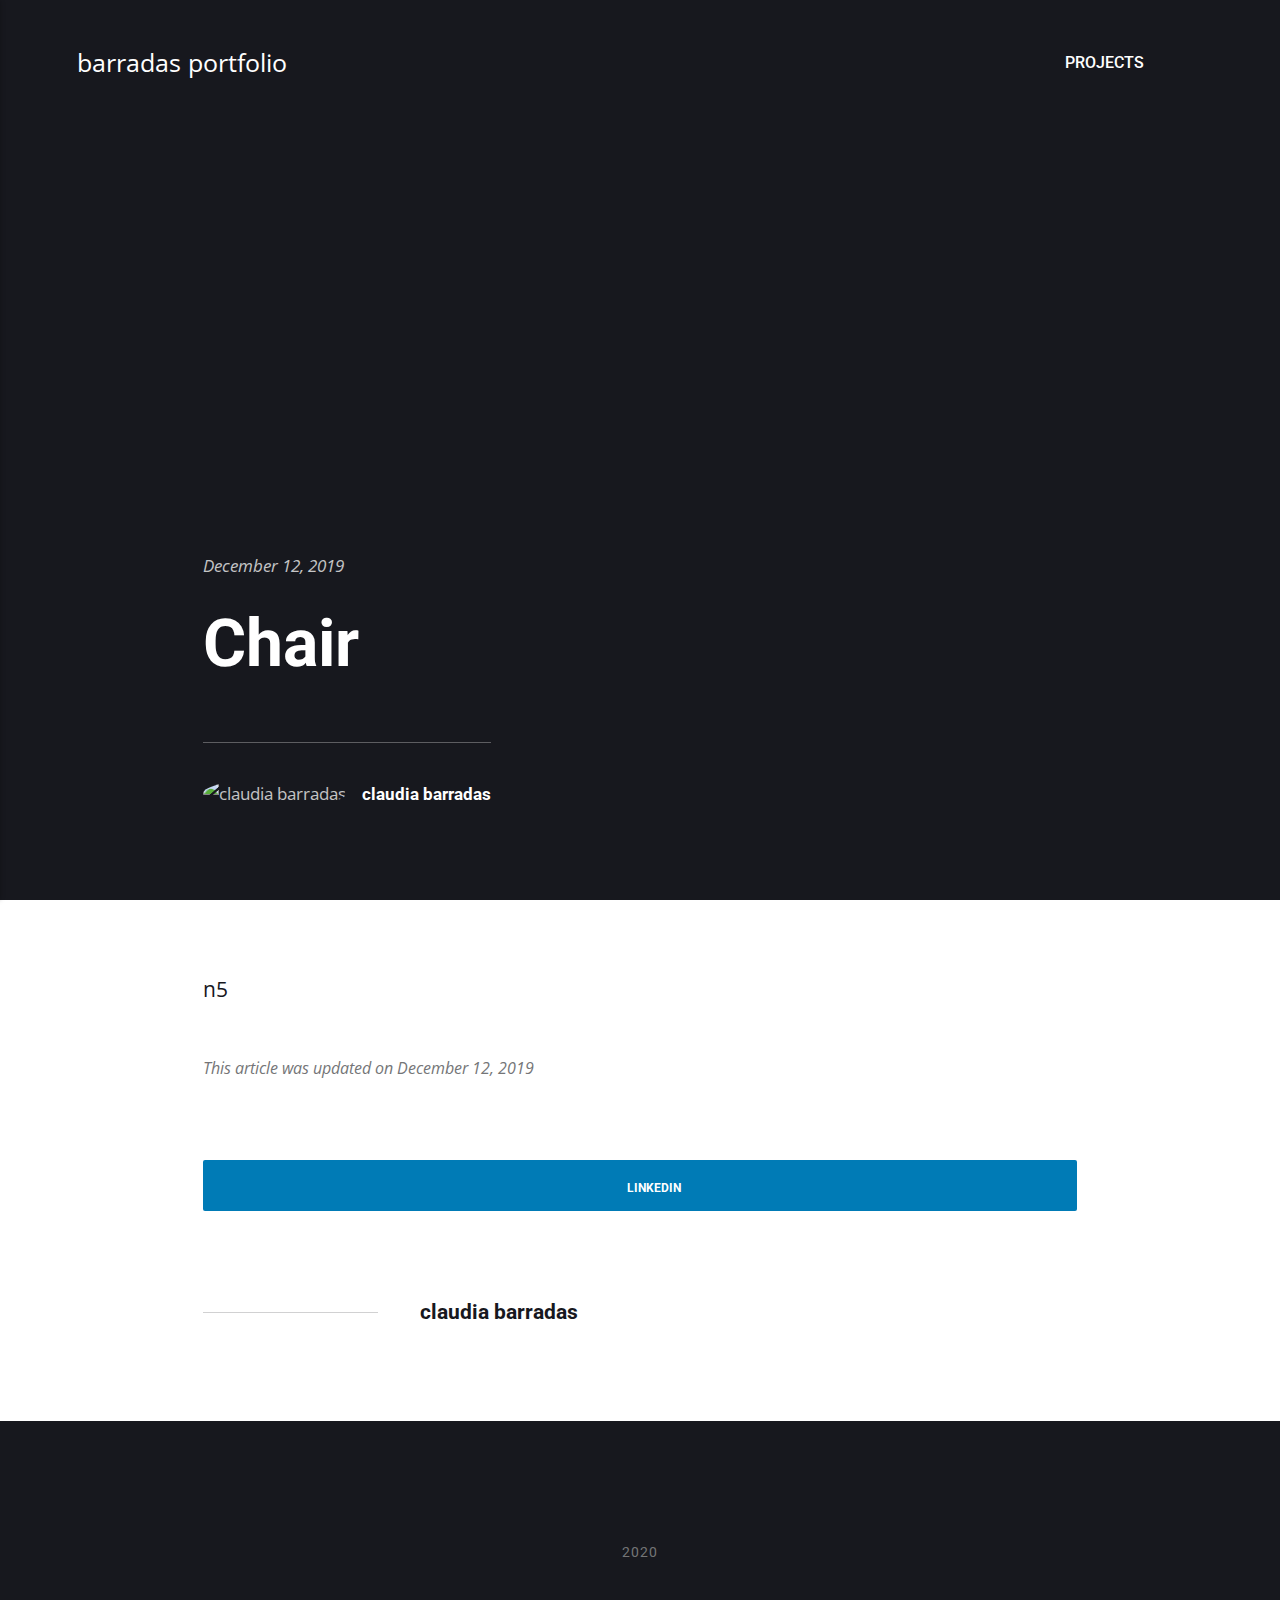
<file: index.html>
<!DOCTYPE html><html lang="en"><head><meta charset="utf-8"><meta http-equiv="X-UA-Compatible" content="IE=edge"><meta name="viewport" content="width=device-width,initial-scale=1"><title>barradas portfolio</title><meta name="robots" content="index, follow"><meta name="generator" content="Publii Open-Source CMS for Static Site"><link rel="canonical" href="https://claudiabarradas.github.io/portfolio/"><link rel="alternate" type="application/atom+xml" href="https://claudiabarradas.github.io/portfolio/feed.xml"><link rel="alternate" type="application/json" href="https://claudiabarradas.github.io/portfolio/feed.json"><meta property="og:title" content="barradas portfolio"><meta property="og:site_name" content="barradas portfolio"><meta property="og:description" content=""><meta property="og:url" content="https://claudiabarradas.github.io/portfolio/"><meta property="og:type" content="website"><link rel="preconnect" href="https://fonts.gstatic.com/" crossorigin><link href="https://fonts.googleapis.com/css?family=Open+Sans:400,700|Roboto:400,700&amp;subset=latin-ext&amp;display=swap" rel="stylesheet"><style>h1,h2,h3,h4,h5,h6,.btn,[type=button],[type=submit],button,.navbar .navbar__menu li,.navbar_mobile_sidebar .navbar__menu li,.feed__author,.post__tag,.post__share>a span,.post__nav-link>span,.footer{font-family:'Roboto',sans-serif}body,blockquote,.search__input,.author__name,.author__info>p,.post__nav-link{font-family:'Open Sans',sans-serif}</style><link rel="stylesheet" href="https://claudiabarradas.github.io/portfolio/assets/css/style.css?v=36f597f231a37b5c3efd3d6d6e03798f"><script type="application/ld+json">{"@context":"http://schema.org","@type":"Organization","name":"barradas portfolio","url":"https://claudiabarradas.github.io/portfolio/"}</script><script src="https://claudiabarradas.github.io/portfolio/assets/js/ls.parent-fit.min.js?v=f8467455ea5c88e3e51a4f212d2632bd"></script><script async src="https://claudiabarradas.github.io/portfolio/assets/js/lazysizes.min.js?v=6a69d476c93de2b78a72acb259abccea"></script></head><body><div class="site-container"><header class="top" id="js-header"><a class="logo" href="https://claudiabarradas.github.io/portfolio/">barradas portfolio</a><nav class="navbar js-navbar"><button class="navbar__toggle js-toggle" aria-label="Menu" aria-haspopup="true" aria-expanded="false"><span class="navbar__toggle-box"><span class="navbar__toggle-inner">Menu</span></span></button><ul class="navbar__menu"><li class="has-submenu"><a href="https://claudiabarradas.github.io/portfolio/chair.html" title="chairn5" target="_self" aria-haspopup="true">Projects</a><ul class="navbar__submenu level-2" aria-hidden="true"><li><a href="https://claudiabarradas.github.io/portfolio/chair.html" title="chairn5" target="_self">Chair</a></li></ul></li></ul></nav><div class="search"><div class="search__overlay js-search-overlay"><div class="search__overlay-inner"><form action="https://claudiabarradas.github.io/portfolio/search.html" class="search__form"><input class="search__input js-search-input" type="search" name="q" placeholder="search..." autofocus="autofocus"></form><button class="search__close js-search-close" aria-label="Close">Close</button></div></div><button class="search__btn js-search-btn" aria-label="Search"><svg role="presentation" focusable="false"><use xlink:href="https://claudiabarradas.github.io/portfolio/assets/svg/svg-map.svg#search"/></svg></button></div></header><main><article class="post"><div class="hero"><header class="hero__content"><div class="wrapper"><div class="post__meta"><time datetime="2019-12-12T12:23">December 12, 2019</time></div><h1>Chair</h1><div class="post__meta post__meta--author"><img class="lazyload post__author-thumb" data-src="" alt="claudia barradas"> <a href="https://claudiabarradas.github.io/portfolio/authors/claudia-barradas/" class="feed__author invert">claudia barradas</a></div></div></header></div><div class="wrapper post__entry">n5</div><footer class="wrapper post__footer"><p class="post__last-updated">This article was updated on December 12, 2019</p><div class="post__share"><a href="http://www.linkedin.com/shareArticle?url=https%3A%2F%2Fclaudiabarradas.github.io%2Fportfolio%2Fchair.html&amp;title=Chair" class="js-share linkedin" rel="nofollow noopener noreferrer"><svg class="icon" aria-hidden="true" focusable="false"><use xlink:href="https://claudiabarradas.github.io/portfolio/assets/svg/svg-map.svg#linkedin"/></svg> <span>LinkedIn</span></a></div><div class="post__bio bio"><div class="bio__info"><h3 class="bio__name"><a href="https://claudiabarradas.github.io/portfolio/authors/claudia-barradas/" class="invert" rel="author">claudia barradas</a></h3></div></div></footer></article></main><footer class="footer"><div class="footer__copyright">2020</div><button class="footer__bttop js-footer__bttop" aria-label="Back to top"><svg><title>Back to top</title><use xlink:href="https://claudiabarradas.github.io/portfolio/assets/svg/svg-map.svg#toparrow"/></svg></button></footer></div><script>window.publiiThemeMenuConfig = {    
        mobileMenuMode: 'sidebar',
        animationSpeed: 300,
        submenuWidth: 'auto',
        doubleClickTime: 500,
        mobileMenuExpandableSubmenus: true, 
        relatedContainerForOverlayMenuSelector: '.top',
   };</script><script defer="defer" src="https://claudiabarradas.github.io/portfolio/assets/js/scripts.min.js?v=205f40927e4a45297a0b266e50ad78d5"></script><script>var lazyFeaturedImage=function lazyFeaturedImage(){var b=document.querySelectorAll(".hero__image-img");for(var a=0;a<b.length;a++){var c=b[a];c.addEventListener("lazyloaded",function(f){var d=f.target.parentNode;d.classList.add("hero__image--overlay")})}};lazyFeaturedImage();</script></body></html>
</file>
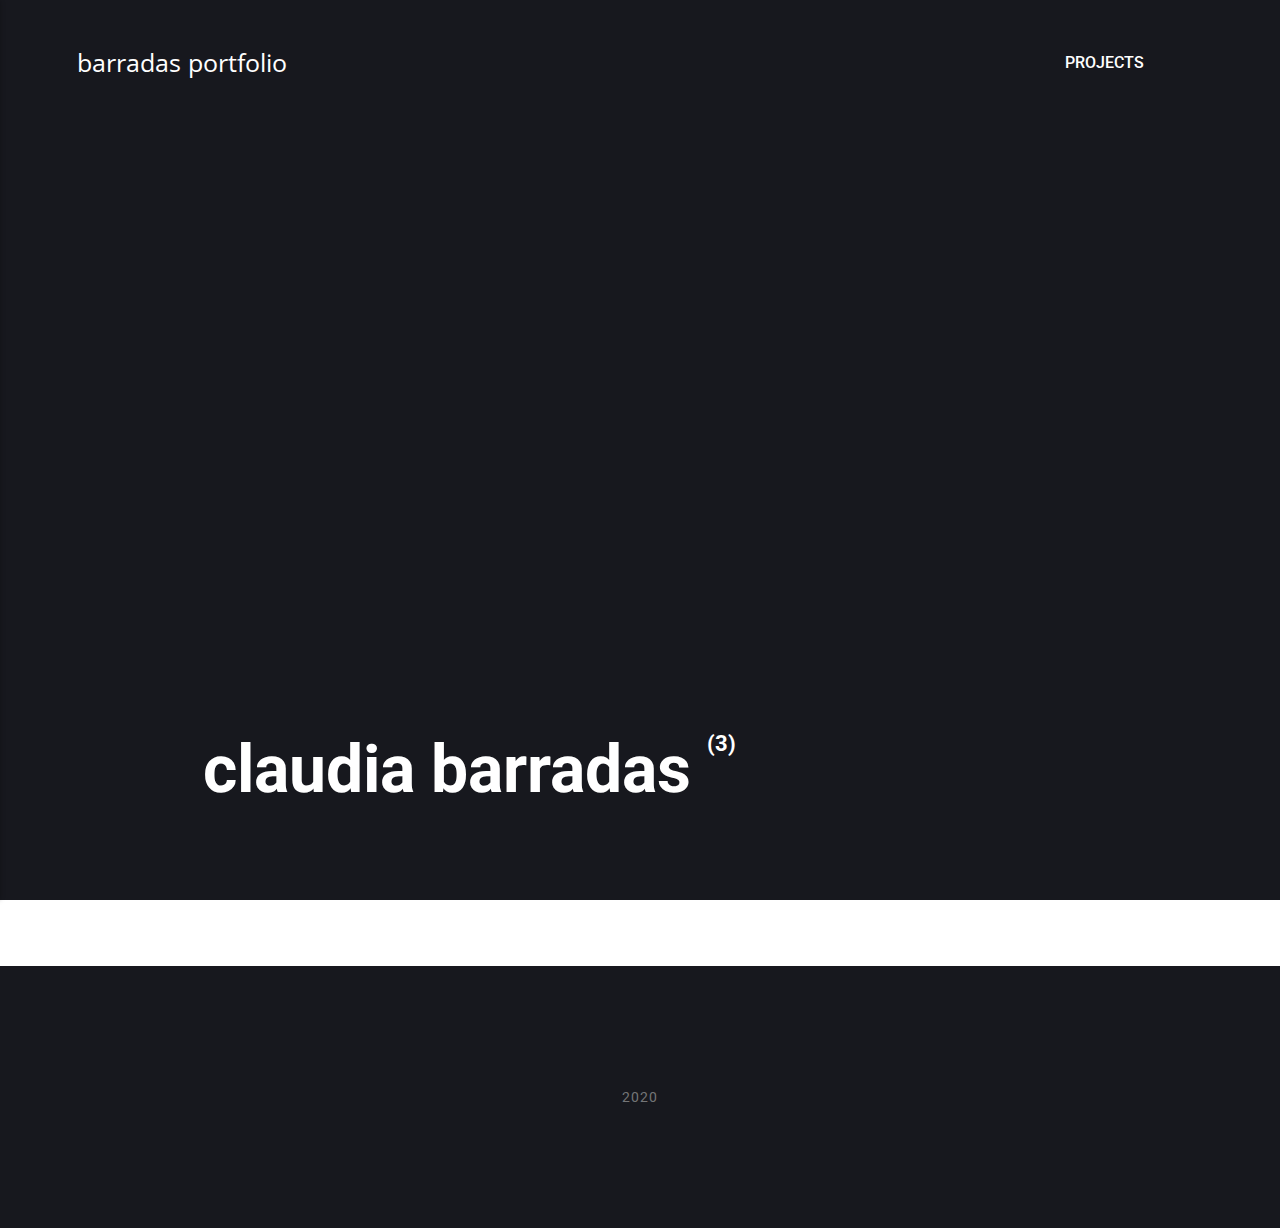
<file: authors/claudia-barradas/index.html>
<!DOCTYPE html><html lang="en"><head><meta charset="utf-8"><meta http-equiv="X-UA-Compatible" content="IE=edge"><meta name="viewport" content="width=device-width,initial-scale=1"><title>Author: claudia barradas - barradas portfolio</title><meta name="robots" content="noindex, follow"><meta name="generator" content="Publii Open-Source CMS for Static Site"><link rel="alternate" type="application/atom+xml" href="https://claudiabarradas.github.io/portfolio/feed.xml"><link rel="alternate" type="application/json" href="https://claudiabarradas.github.io/portfolio/feed.json"><meta property="og:title" content="claudia barradas"><meta property="og:site_name" content="barradas portfolio"><meta property="og:description" content=""><meta property="og:url" content="https://claudiabarradas.github.io/portfolio/authors/claudia-barradas/"><meta property="og:type" content="website"><link rel="preconnect" href="https://fonts.gstatic.com/" crossorigin><link href="https://fonts.googleapis.com/css?family=Open+Sans:400,700|Roboto:400,700&amp;subset=latin-ext&amp;display=swap" rel="stylesheet"><style>h1,h2,h3,h4,h5,h6,.btn,[type=button],[type=submit],button,.navbar .navbar__menu li,.navbar_mobile_sidebar .navbar__menu li,.feed__author,.post__tag,.post__share>a span,.post__nav-link>span,.footer{font-family:'Roboto',sans-serif}body,blockquote,.search__input,.author__name,.author__info>p,.post__nav-link{font-family:'Open Sans',sans-serif}</style><link rel="stylesheet" href="https://claudiabarradas.github.io/portfolio/assets/css/style.css?v=36f597f231a37b5c3efd3d6d6e03798f"><script type="application/ld+json">{"@context":"http://schema.org","@type":"Organization","name":"barradas portfolio","url":"https://claudiabarradas.github.io/portfolio/"}</script><script src="https://claudiabarradas.github.io/portfolio/assets/js/ls.parent-fit.min.js?v=f8467455ea5c88e3e51a4f212d2632bd"></script><script async src="https://claudiabarradas.github.io/portfolio/assets/js/lazysizes.min.js?v=6a69d476c93de2b78a72acb259abccea"></script></head><body><div class="site-container"><header class="top" id="js-header"><a class="logo" href="https://claudiabarradas.github.io/portfolio/">barradas portfolio</a><nav class="navbar js-navbar"><button class="navbar__toggle js-toggle" aria-label="Menu" aria-haspopup="true" aria-expanded="false"><span class="navbar__toggle-box"><span class="navbar__toggle-inner">Menu</span></span></button><ul class="navbar__menu"><li class="has-submenu"><a href="https://claudiabarradas.github.io/portfolio/chair.html" title="chairn5" target="_self" aria-haspopup="true">Projects</a><ul class="navbar__submenu level-2" aria-hidden="true"><li><a href="https://claudiabarradas.github.io/portfolio/chair.html" title="chairn5" target="_self">Chair</a></li></ul></li></ul></nav><div class="search"><div class="search__overlay js-search-overlay"><div class="search__overlay-inner"><form action="https://claudiabarradas.github.io/portfolio/search.html" class="search__form"><input class="search__input js-search-input" type="search" name="q" placeholder="search..." autofocus="autofocus"></form><button class="search__close js-search-close" aria-label="Close">Close</button></div></div><button class="search__btn js-search-btn" aria-label="Search"><svg role="presentation" focusable="false"><use xlink:href="https://claudiabarradas.github.io/portfolio/assets/svg/svg-map.svg#search"/></svg></button></div></header><main><div class="hero"><header class="hero__content"><div class="wrapper"><h1>claudia barradas <sup>(3)</sup></h1></div></header></div><div class="feed"></div></main><footer class="footer"><div class="footer__copyright">2020</div><button class="footer__bttop js-footer__bttop" aria-label="Back to top"><svg><title>Back to top</title><use xlink:href="https://claudiabarradas.github.io/portfolio/assets/svg/svg-map.svg#toparrow"/></svg></button></footer></div><script>window.publiiThemeMenuConfig = {    
        mobileMenuMode: 'sidebar',
        animationSpeed: 300,
        submenuWidth: 'auto',
        doubleClickTime: 500,
        mobileMenuExpandableSubmenus: true, 
        relatedContainerForOverlayMenuSelector: '.top',
   };</script><script defer="defer" src="https://claudiabarradas.github.io/portfolio/assets/js/scripts.min.js?v=205f40927e4a45297a0b266e50ad78d5"></script><script>var lazyFeaturedImage=function lazyFeaturedImage(){var b=document.querySelectorAll(".hero__image-img");for(var a=0;a<b.length;a++){var c=b[a];c.addEventListener("lazyloaded",function(f){var d=f.target.parentNode;d.classList.add("hero__image--overlay")})}};lazyFeaturedImage();</script></body></html>
</file>
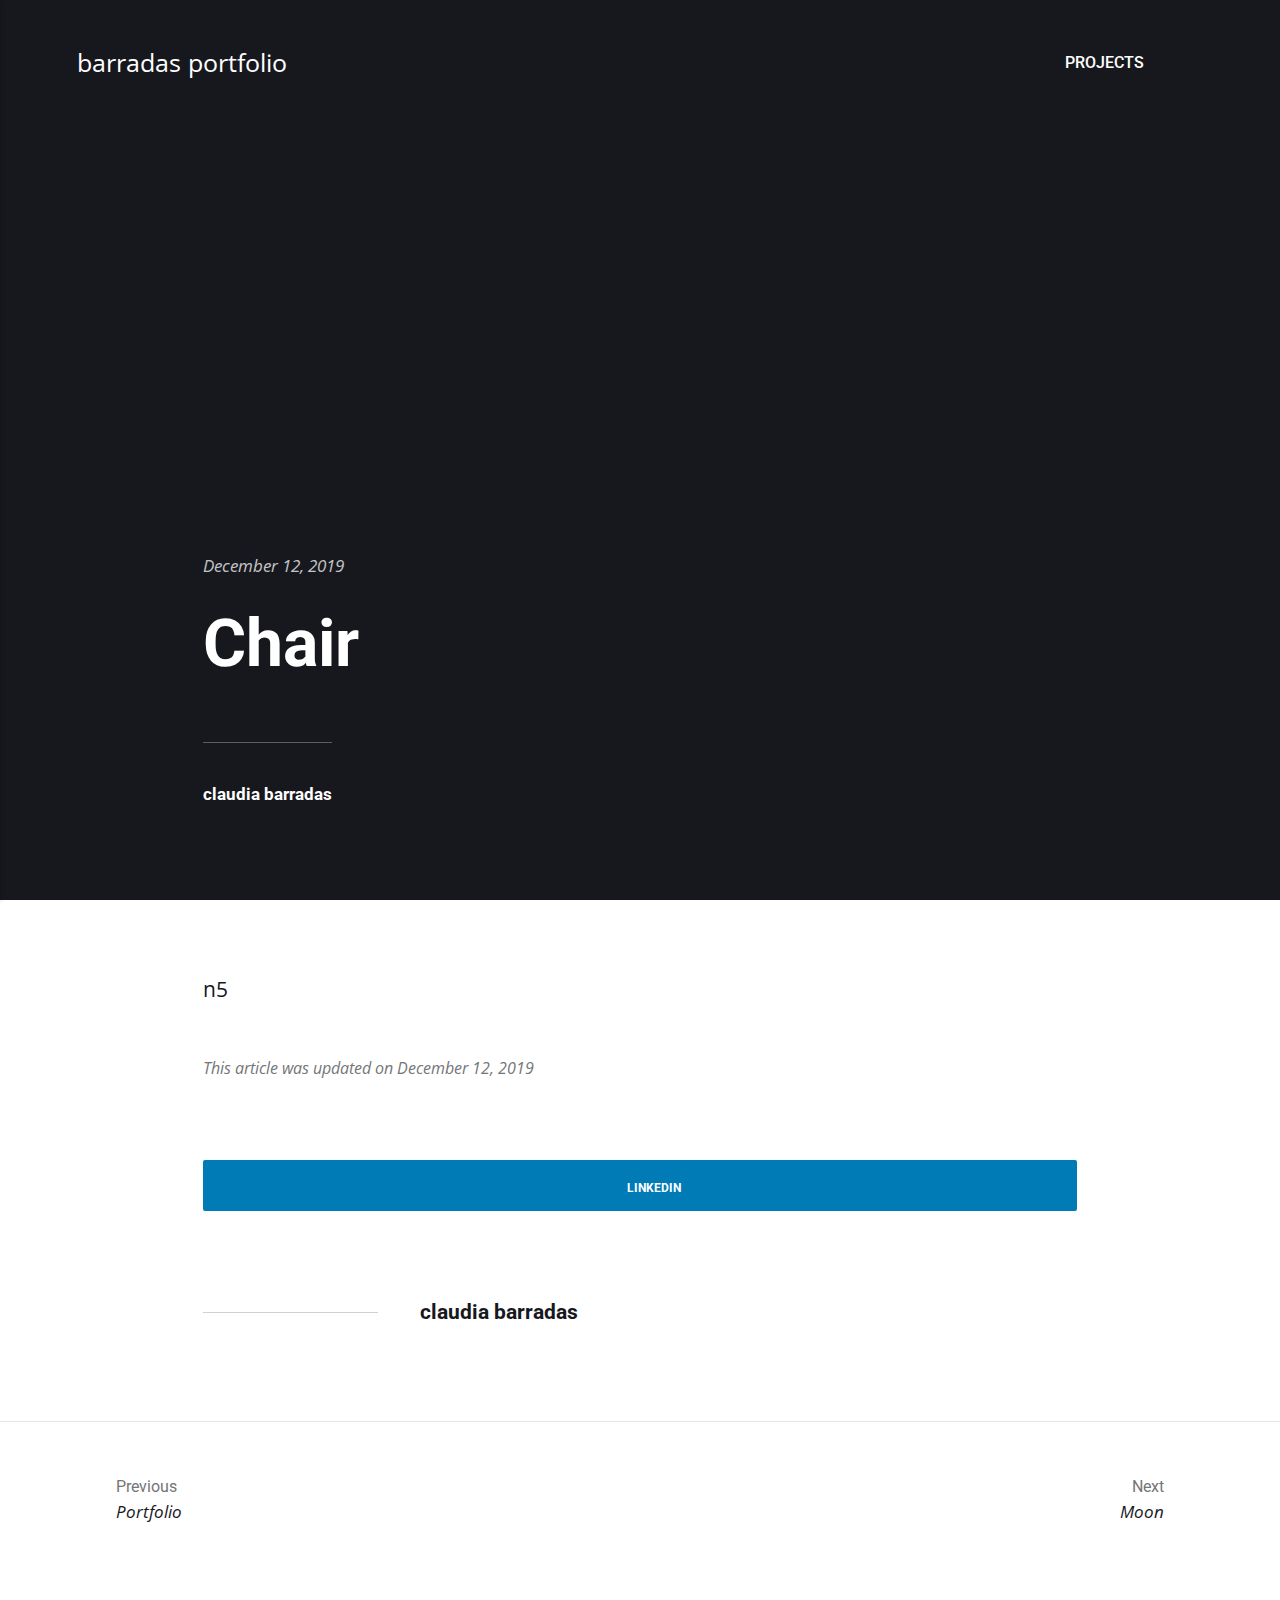
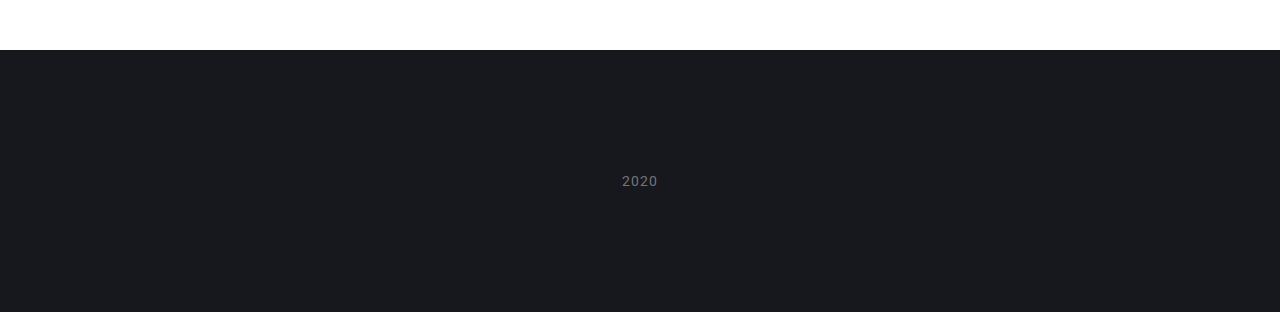
<file: chair.html>
<!DOCTYPE html><html lang="en"><head><meta charset="utf-8"><meta http-equiv="X-UA-Compatible" content="IE=edge"><meta name="viewport" content="width=device-width,initial-scale=1"><title>Chair - barradas portfolio</title><meta name="description" content="n5"><meta name="robots" content="index, follow"><meta name="generator" content="Publii Open-Source CMS for Static Site"><link rel="canonical" href="https://claudiabarradas.github.io/portfolio/chair.html"><link rel="alternate" type="application/atom+xml" href="https://claudiabarradas.github.io/portfolio/feed.xml"><link rel="alternate" type="application/json" href="https://claudiabarradas.github.io/portfolio/feed.json"><meta property="og:title" content="Chair"><meta property="og:site_name" content="barradas portfolio"><meta property="og:description" content="n5"><meta property="og:url" content="https://claudiabarradas.github.io/portfolio/chair.html"><meta property="og:type" content="article"><link rel="preconnect" href="https://fonts.gstatic.com/" crossorigin><link href="https://fonts.googleapis.com/css?family=Open+Sans:400,700|Roboto:400,700&amp;subset=latin-ext&amp;display=swap" rel="stylesheet"><style>h1,h2,h3,h4,h5,h6,.btn,[type=button],[type=submit],button,.navbar .navbar__menu li,.navbar_mobile_sidebar .navbar__menu li,.feed__author,.post__tag,.post__share>a span,.post__nav-link>span,.footer{font-family:'Roboto',sans-serif}body,blockquote,.search__input,.author__name,.author__info>p,.post__nav-link{font-family:'Open Sans',sans-serif}</style><link rel="stylesheet" href="https://claudiabarradas.github.io/portfolio/assets/css/style.css?v=36f597f231a37b5c3efd3d6d6e03798f"><script type="application/ld+json">{"@context":"http://schema.org","@type":"Article","mainEntityOfPage":{"@type":"WebPage","@id":"https://claudiabarradas.github.io/portfolio/chair.html"},"headline":"Chair","datePublished":"2019-12-12T12:23","dateModified":"2019-12-12T12:23","description":"n5","author":{"@type":"Person","name":"claudia barradas"},"publisher":{"@type":"Organization","name":"claudia barradas"}}</script><script src="https://claudiabarradas.github.io/portfolio/assets/js/ls.parent-fit.min.js?v=f8467455ea5c88e3e51a4f212d2632bd"></script><script async src="https://claudiabarradas.github.io/portfolio/assets/js/lazysizes.min.js?v=6a69d476c93de2b78a72acb259abccea"></script></head><body><div class="site-container"><header class="top" id="js-header"><a class="logo" href="https://claudiabarradas.github.io/portfolio/">barradas portfolio</a><nav class="navbar js-navbar"><button class="navbar__toggle js-toggle" aria-label="Menu" aria-haspopup="true" aria-expanded="false"><span class="navbar__toggle-box"><span class="navbar__toggle-inner">Menu</span></span></button><ul class="navbar__menu"><li class="active-parent has-submenu"><a href="https://claudiabarradas.github.io/portfolio/chair.html" title="chairn5" target="_self" aria-haspopup="true">Projects</a><ul class="navbar__submenu level-2" aria-hidden="true"><li class="active"><a href="https://claudiabarradas.github.io/portfolio/chair.html" title="chairn5" target="_self">Chair</a></li></ul></li></ul></nav><div class="search"><div class="search__overlay js-search-overlay"><div class="search__overlay-inner"><form action="https://claudiabarradas.github.io/portfolio/search.html" class="search__form"><input class="search__input js-search-input" type="search" name="q" placeholder="search..." autofocus="autofocus"></form><button class="search__close js-search-close" aria-label="Close">Close</button></div></div><button class="search__btn js-search-btn" aria-label="Search"><svg role="presentation" focusable="false"><use xlink:href="https://claudiabarradas.github.io/portfolio/assets/svg/svg-map.svg#search"/></svg></button></div></header><main><article class="post"><div class="hero"><header class="hero__content"><div class="wrapper"><div class="post__meta"><time datetime="2019-12-12T12:23">December 12, 2019</time></div><h1>Chair</h1><div class="post__meta post__meta--author"><a href="https://claudiabarradas.github.io/portfolio/authors/claudia-barradas/" class="feed__author invert">claudia barradas</a></div></div></header></div><div class="wrapper post__entry">n5</div><footer class="wrapper post__footer"><p class="post__last-updated">This article was updated on December 12, 2019</p><div class="post__share"><a href="http://www.linkedin.com/shareArticle?url=https%3A%2F%2Fclaudiabarradas.github.io%2Fportfolio%2Fchair.html&amp;title=Chair" class="js-share linkedin" rel="nofollow noopener noreferrer"><svg class="icon" aria-hidden="true" focusable="false"><use xlink:href="https://claudiabarradas.github.io/portfolio/assets/svg/svg-map.svg#linkedin"/></svg> <span>LinkedIn</span></a></div><div class="post__bio bio"><div class="bio__info"><h3 class="bio__name"><a href="https://claudiabarradas.github.io/portfolio/authors/claudia-barradas/" class="invert" rel="author">claudia barradas</a></h3></div></div></footer></article><nav class="post__nav"><div class="post__nav-inner"><div class="post__nav-prev"><svg width="1.041em" height="0.416em" aria-hidden="true"><use xlink:href="https://claudiabarradas.github.io/portfolio/assets/svg/svg-map.svg#arrow-prev"/></svg> <a href="https://claudiabarradas.github.io/portfolio/portfolio.html" class="invert post__nav-link" rel="prev"><span>Previous</span> Portfolio</a></div><div class="post__nav-next"><a href="https://claudiabarradas.github.io/portfolio/moon.html" class="invert post__nav-link" rel="next"><span>Next</span> Moon </a><svg width="1.041em" height="0.416em" aria-hidden="true"><use xlink:href="https://claudiabarradas.github.io/portfolio/assets/svg/svg-map.svg#arrow-next"/></svg></div></div></nav></main><footer class="footer"><div class="footer__copyright">2020</div><button class="footer__bttop js-footer__bttop" aria-label="Back to top"><svg><title>Back to top</title><use xlink:href="https://claudiabarradas.github.io/portfolio/assets/svg/svg-map.svg#toparrow"/></svg></button></footer></div><script>window.publiiThemeMenuConfig = {    
        mobileMenuMode: 'sidebar',
        animationSpeed: 300,
        submenuWidth: 'auto',
        doubleClickTime: 500,
        mobileMenuExpandableSubmenus: true, 
        relatedContainerForOverlayMenuSelector: '.top',
   };</script><script defer="defer" src="https://claudiabarradas.github.io/portfolio/assets/js/scripts.min.js?v=205f40927e4a45297a0b266e50ad78d5"></script><script>var lazyFeaturedImage=function lazyFeaturedImage(){var b=document.querySelectorAll(".hero__image-img");for(var a=0;a<b.length;a++){var c=b[a];c.addEventListener("lazyloaded",function(f){var d=f.target.parentNode;d.classList.add("hero__image--overlay")})}};lazyFeaturedImage();</script></body></html>
</file>
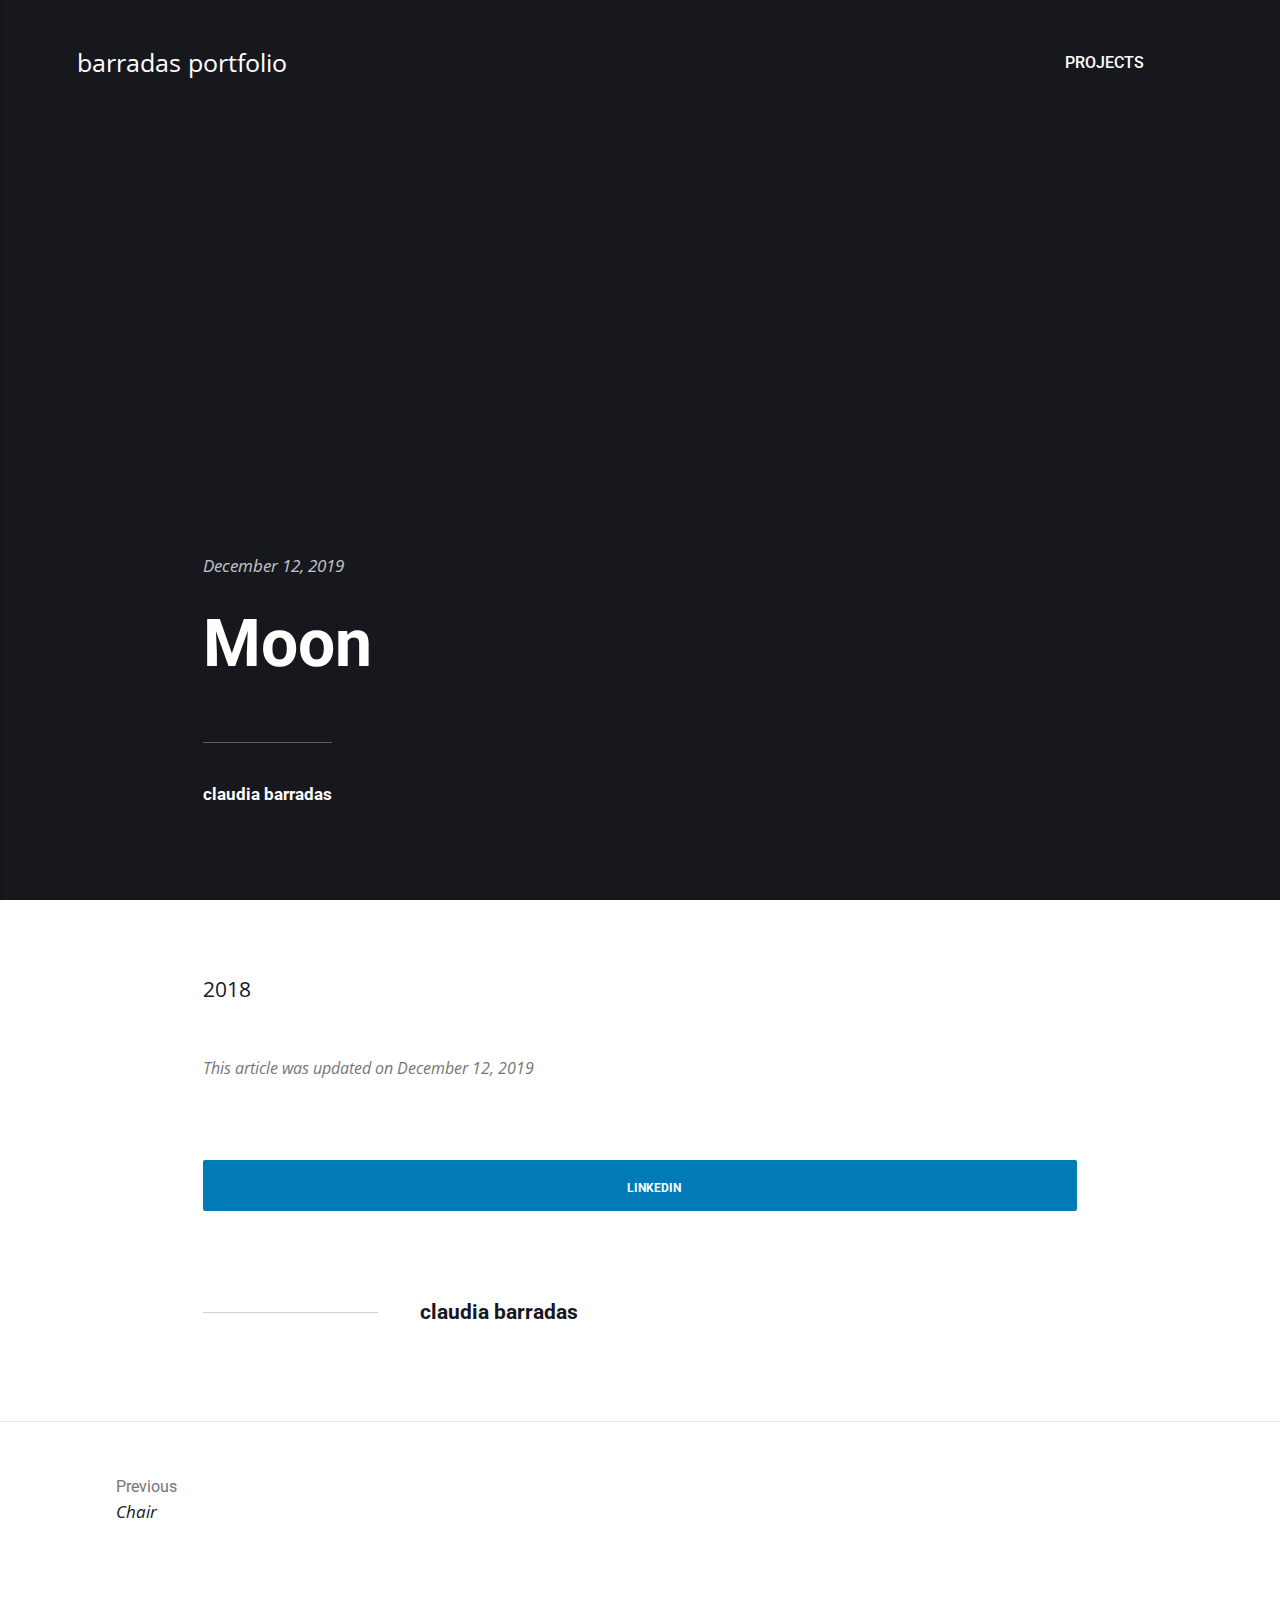
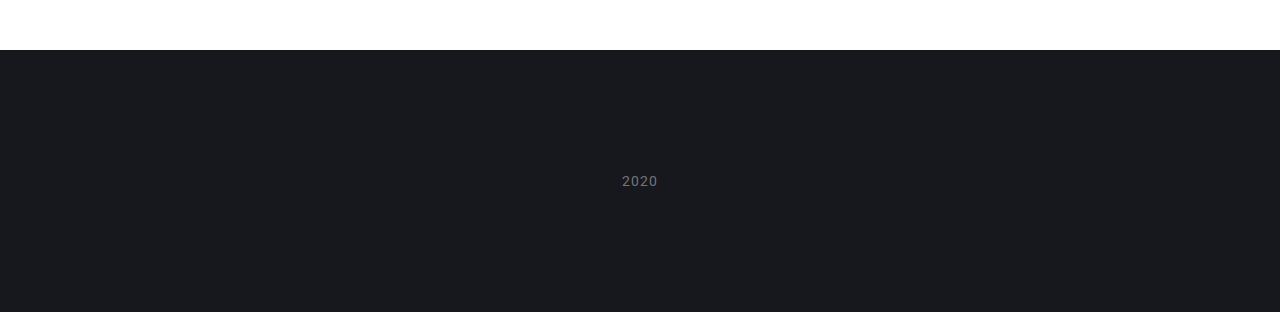
<file: moon.html>
<!DOCTYPE html><html lang="en"><head><meta charset="utf-8"><meta http-equiv="X-UA-Compatible" content="IE=edge"><meta name="viewport" content="width=device-width,initial-scale=1"><title>Moon - barradas portfolio</title><meta name="description" content="2018"><meta name="robots" content="index, follow"><meta name="generator" content="Publii Open-Source CMS for Static Site"><link rel="canonical" href="https://claudiabarradas.github.io/portfolio/moon.html"><link rel="alternate" type="application/atom+xml" href="https://claudiabarradas.github.io/portfolio/feed.xml"><link rel="alternate" type="application/json" href="https://claudiabarradas.github.io/portfolio/feed.json"><meta property="og:title" content="Moon"><meta property="og:site_name" content="barradas portfolio"><meta property="og:description" content="2018"><meta property="og:url" content="https://claudiabarradas.github.io/portfolio/moon.html"><meta property="og:type" content="article"><link rel="preconnect" href="https://fonts.gstatic.com/" crossorigin><link href="https://fonts.googleapis.com/css?family=Open+Sans:400,700|Roboto:400,700&amp;subset=latin-ext&amp;display=swap" rel="stylesheet"><style>h1,h2,h3,h4,h5,h6,.btn,[type=button],[type=submit],button,.navbar .navbar__menu li,.navbar_mobile_sidebar .navbar__menu li,.feed__author,.post__tag,.post__share>a span,.post__nav-link>span,.footer{font-family:'Roboto',sans-serif}body,blockquote,.search__input,.author__name,.author__info>p,.post__nav-link{font-family:'Open Sans',sans-serif}</style><link rel="stylesheet" href="https://claudiabarradas.github.io/portfolio/assets/css/style.css?v=36f597f231a37b5c3efd3d6d6e03798f"><script type="application/ld+json">{"@context":"http://schema.org","@type":"Article","mainEntityOfPage":{"@type":"WebPage","@id":"https://claudiabarradas.github.io/portfolio/moon.html"},"headline":"Moon","datePublished":"2019-12-12T12:23","dateModified":"2019-12-12T12:23","description":"2018","author":{"@type":"Person","name":"claudia barradas"},"publisher":{"@type":"Organization","name":"claudia barradas"}}</script><script src="https://claudiabarradas.github.io/portfolio/assets/js/ls.parent-fit.min.js?v=f8467455ea5c88e3e51a4f212d2632bd"></script><script async src="https://claudiabarradas.github.io/portfolio/assets/js/lazysizes.min.js?v=6a69d476c93de2b78a72acb259abccea"></script></head><body><div class="site-container"><header class="top" id="js-header"><a class="logo" href="https://claudiabarradas.github.io/portfolio/">barradas portfolio</a><nav class="navbar js-navbar"><button class="navbar__toggle js-toggle" aria-label="Menu" aria-haspopup="true" aria-expanded="false"><span class="navbar__toggle-box"><span class="navbar__toggle-inner">Menu</span></span></button><ul class="navbar__menu"><li class="has-submenu"><a href="https://claudiabarradas.github.io/portfolio/chair.html" title="chairn5" target="_self" aria-haspopup="true">Projects</a><ul class="navbar__submenu level-2" aria-hidden="true"><li><a href="https://claudiabarradas.github.io/portfolio/chair.html" title="chairn5" target="_self">Chair</a></li></ul></li></ul></nav><div class="search"><div class="search__overlay js-search-overlay"><div class="search__overlay-inner"><form action="https://claudiabarradas.github.io/portfolio/search.html" class="search__form"><input class="search__input js-search-input" type="search" name="q" placeholder="search..." autofocus="autofocus"></form><button class="search__close js-search-close" aria-label="Close">Close</button></div></div><button class="search__btn js-search-btn" aria-label="Search"><svg role="presentation" focusable="false"><use xlink:href="https://claudiabarradas.github.io/portfolio/assets/svg/svg-map.svg#search"/></svg></button></div></header><main><article class="post"><div class="hero"><header class="hero__content"><div class="wrapper"><div class="post__meta"><time datetime="2019-12-12T12:23">December 12, 2019</time></div><h1>Moon</h1><div class="post__meta post__meta--author"><a href="https://claudiabarradas.github.io/portfolio/authors/claudia-barradas/" class="feed__author invert">claudia barradas</a></div></div></header></div><div class="wrapper post__entry">2018</div><footer class="wrapper post__footer"><p class="post__last-updated">This article was updated on December 12, 2019</p><div class="post__share"><a href="http://www.linkedin.com/shareArticle?url=https%3A%2F%2Fclaudiabarradas.github.io%2Fportfolio%2Fmoon.html&amp;title=Moon" class="js-share linkedin" rel="nofollow noopener noreferrer"><svg class="icon" aria-hidden="true" focusable="false"><use xlink:href="https://claudiabarradas.github.io/portfolio/assets/svg/svg-map.svg#linkedin"/></svg> <span>LinkedIn</span></a></div><div class="post__bio bio"><div class="bio__info"><h3 class="bio__name"><a href="https://claudiabarradas.github.io/portfolio/authors/claudia-barradas/" class="invert" rel="author">claudia barradas</a></h3></div></div></footer></article><nav class="post__nav"><div class="post__nav-inner"><div class="post__nav-prev"><svg width="1.041em" height="0.416em" aria-hidden="true"><use xlink:href="https://claudiabarradas.github.io/portfolio/assets/svg/svg-map.svg#arrow-prev"/></svg> <a href="https://claudiabarradas.github.io/portfolio/chair.html" class="invert post__nav-link" rel="prev"><span>Previous</span> Chair</a></div></div></nav></main><footer class="footer"><div class="footer__copyright">2020</div><button class="footer__bttop js-footer__bttop" aria-label="Back to top"><svg><title>Back to top</title><use xlink:href="https://claudiabarradas.github.io/portfolio/assets/svg/svg-map.svg#toparrow"/></svg></button></footer></div><script>window.publiiThemeMenuConfig = {    
        mobileMenuMode: 'sidebar',
        animationSpeed: 300,
        submenuWidth: 'auto',
        doubleClickTime: 500,
        mobileMenuExpandableSubmenus: true, 
        relatedContainerForOverlayMenuSelector: '.top',
   };</script><script defer="defer" src="https://claudiabarradas.github.io/portfolio/assets/js/scripts.min.js?v=205f40927e4a45297a0b266e50ad78d5"></script><script>var lazyFeaturedImage=function lazyFeaturedImage(){var b=document.querySelectorAll(".hero__image-img");for(var a=0;a<b.length;a++){var c=b[a];c.addEventListener("lazyloaded",function(f){var d=f.target.parentNode;d.classList.add("hero__image--overlay")})}};lazyFeaturedImage();</script></body></html>
</file>
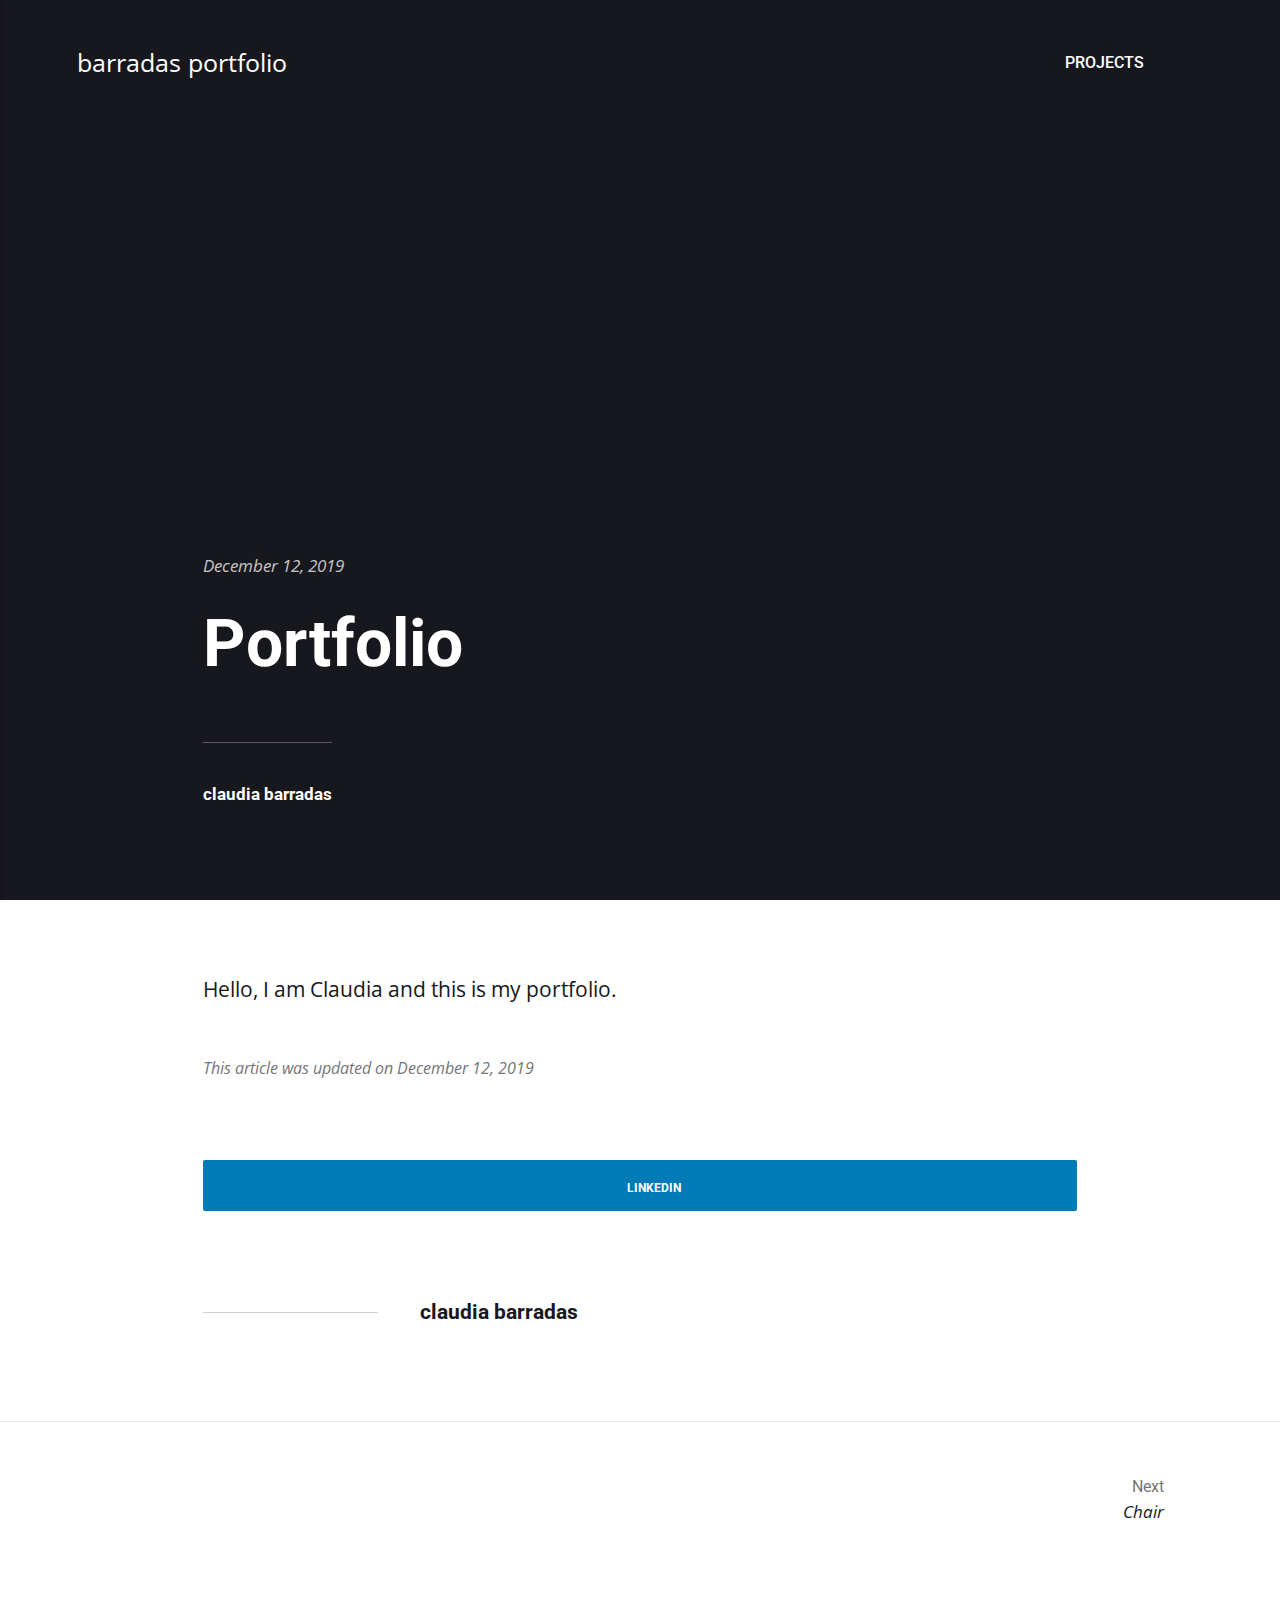
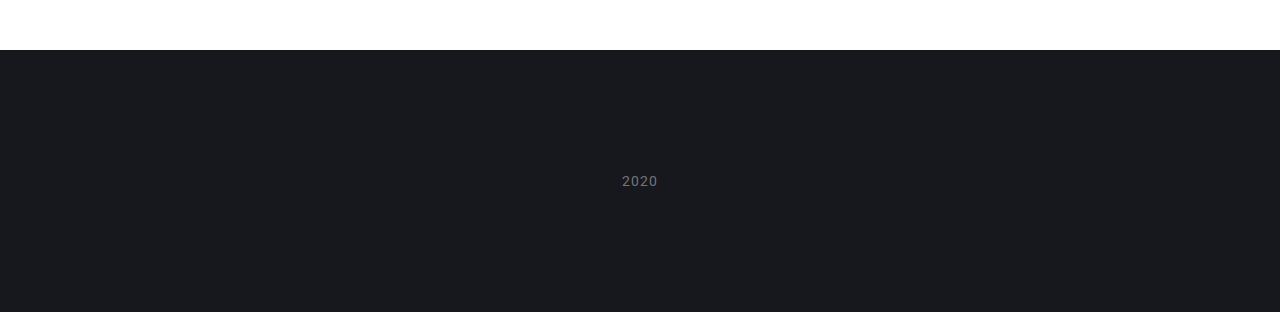
<file: portfolio.html>
<!DOCTYPE html><html lang="en"><head><meta charset="utf-8"><meta http-equiv="X-UA-Compatible" content="IE=edge"><meta name="viewport" content="width=device-width,initial-scale=1"><title>Portfolio - barradas portfolio</title><meta name="description" content="Hello, I am Claudia and this is my portfolio."><meta name="robots" content="index, follow"><meta name="generator" content="Publii Open-Source CMS for Static Site"><link rel="canonical" href="https://claudiabarradas.github.io/portfolio/portfolio.html"><link rel="alternate" type="application/atom+xml" href="https://claudiabarradas.github.io/portfolio/feed.xml"><link rel="alternate" type="application/json" href="https://claudiabarradas.github.io/portfolio/feed.json"><meta property="og:title" content="Portfolio"><meta property="og:site_name" content="barradas portfolio"><meta property="og:description" content="Hello, I am Claudia and this is my portfolio."><meta property="og:url" content="https://claudiabarradas.github.io/portfolio/portfolio.html"><meta property="og:type" content="article"><link rel="preconnect" href="https://fonts.gstatic.com/" crossorigin><link href="https://fonts.googleapis.com/css?family=Open+Sans:400,700|Roboto:400,700&amp;subset=latin-ext&amp;display=swap" rel="stylesheet"><style>h1,h2,h3,h4,h5,h6,.btn,[type=button],[type=submit],button,.navbar .navbar__menu li,.navbar_mobile_sidebar .navbar__menu li,.feed__author,.post__tag,.post__share>a span,.post__nav-link>span,.footer{font-family:'Roboto',sans-serif}body,blockquote,.search__input,.author__name,.author__info>p,.post__nav-link{font-family:'Open Sans',sans-serif}</style><link rel="stylesheet" href="https://claudiabarradas.github.io/portfolio/assets/css/style.css?v=36f597f231a37b5c3efd3d6d6e03798f"><script type="application/ld+json">{"@context":"http://schema.org","@type":"Article","mainEntityOfPage":{"@type":"WebPage","@id":"https://claudiabarradas.github.io/portfolio/portfolio.html"},"headline":"Portfolio","datePublished":"2019-12-12T12:21","dateModified":"2019-12-12T12:21","description":"Hello, I am Claudia and this is my portfolio.","author":{"@type":"Person","name":"claudia barradas"},"publisher":{"@type":"Organization","name":"claudia barradas"}}</script><script src="https://claudiabarradas.github.io/portfolio/assets/js/ls.parent-fit.min.js?v=f8467455ea5c88e3e51a4f212d2632bd"></script><script async src="https://claudiabarradas.github.io/portfolio/assets/js/lazysizes.min.js?v=6a69d476c93de2b78a72acb259abccea"></script></head><body><div class="site-container"><header class="top" id="js-header"><a class="logo" href="https://claudiabarradas.github.io/portfolio/">barradas portfolio</a><nav class="navbar js-navbar"><button class="navbar__toggle js-toggle" aria-label="Menu" aria-haspopup="true" aria-expanded="false"><span class="navbar__toggle-box"><span class="navbar__toggle-inner">Menu</span></span></button><ul class="navbar__menu"><li class="has-submenu"><a href="https://claudiabarradas.github.io/portfolio/chair.html" title="chairn5" target="_self" aria-haspopup="true">Projects</a><ul class="navbar__submenu level-2" aria-hidden="true"><li><a href="https://claudiabarradas.github.io/portfolio/chair.html" title="chairn5" target="_self">Chair</a></li></ul></li></ul></nav><div class="search"><div class="search__overlay js-search-overlay"><div class="search__overlay-inner"><form action="https://claudiabarradas.github.io/portfolio/search.html" class="search__form"><input class="search__input js-search-input" type="search" name="q" placeholder="search..." autofocus="autofocus"></form><button class="search__close js-search-close" aria-label="Close">Close</button></div></div><button class="search__btn js-search-btn" aria-label="Search"><svg role="presentation" focusable="false"><use xlink:href="https://claudiabarradas.github.io/portfolio/assets/svg/svg-map.svg#search"/></svg></button></div></header><main><article class="post"><div class="hero"><header class="hero__content"><div class="wrapper"><div class="post__meta"><time datetime="2019-12-12T12:21">December 12, 2019</time></div><h1>Portfolio</h1><div class="post__meta post__meta--author"><a href="https://claudiabarradas.github.io/portfolio/authors/claudia-barradas/" class="feed__author invert">claudia barradas</a></div></div></header></div><div class="wrapper post__entry">Hello, I am Claudia and this is my portfolio.</div><footer class="wrapper post__footer"><p class="post__last-updated">This article was updated on December 12, 2019</p><div class="post__share"><a href="http://www.linkedin.com/shareArticle?url=https%3A%2F%2Fclaudiabarradas.github.io%2Fportfolio%2Fportfolio.html&amp;title=Portfolio" class="js-share linkedin" rel="nofollow noopener noreferrer"><svg class="icon" aria-hidden="true" focusable="false"><use xlink:href="https://claudiabarradas.github.io/portfolio/assets/svg/svg-map.svg#linkedin"/></svg> <span>LinkedIn</span></a></div><div class="post__bio bio"><div class="bio__info"><h3 class="bio__name"><a href="https://claudiabarradas.github.io/portfolio/authors/claudia-barradas/" class="invert" rel="author">claudia barradas</a></h3></div></div></footer></article><nav class="post__nav"><div class="post__nav-inner"><div class="post__nav-next"><a href="https://claudiabarradas.github.io/portfolio/chair.html" class="invert post__nav-link" rel="next"><span>Next</span> Chair </a><svg width="1.041em" height="0.416em" aria-hidden="true"><use xlink:href="https://claudiabarradas.github.io/portfolio/assets/svg/svg-map.svg#arrow-next"/></svg></div></div></nav></main><footer class="footer"><div class="footer__copyright">2020</div><button class="footer__bttop js-footer__bttop" aria-label="Back to top"><svg><title>Back to top</title><use xlink:href="https://claudiabarradas.github.io/portfolio/assets/svg/svg-map.svg#toparrow"/></svg></button></footer></div><script>window.publiiThemeMenuConfig = {    
        mobileMenuMode: 'sidebar',
        animationSpeed: 300,
        submenuWidth: 'auto',
        doubleClickTime: 500,
        mobileMenuExpandableSubmenus: true, 
        relatedContainerForOverlayMenuSelector: '.top',
   };</script><script defer="defer" src="https://claudiabarradas.github.io/portfolio/assets/js/scripts.min.js?v=205f40927e4a45297a0b266e50ad78d5"></script><script>var lazyFeaturedImage=function lazyFeaturedImage(){var b=document.querySelectorAll(".hero__image-img");for(var a=0;a<b.length;a++){var c=b[a];c.addEventListener("lazyloaded",function(f){var d=f.target.parentNode;d.classList.add("hero__image--overlay")})}};lazyFeaturedImage();</script></body></html>
</file>
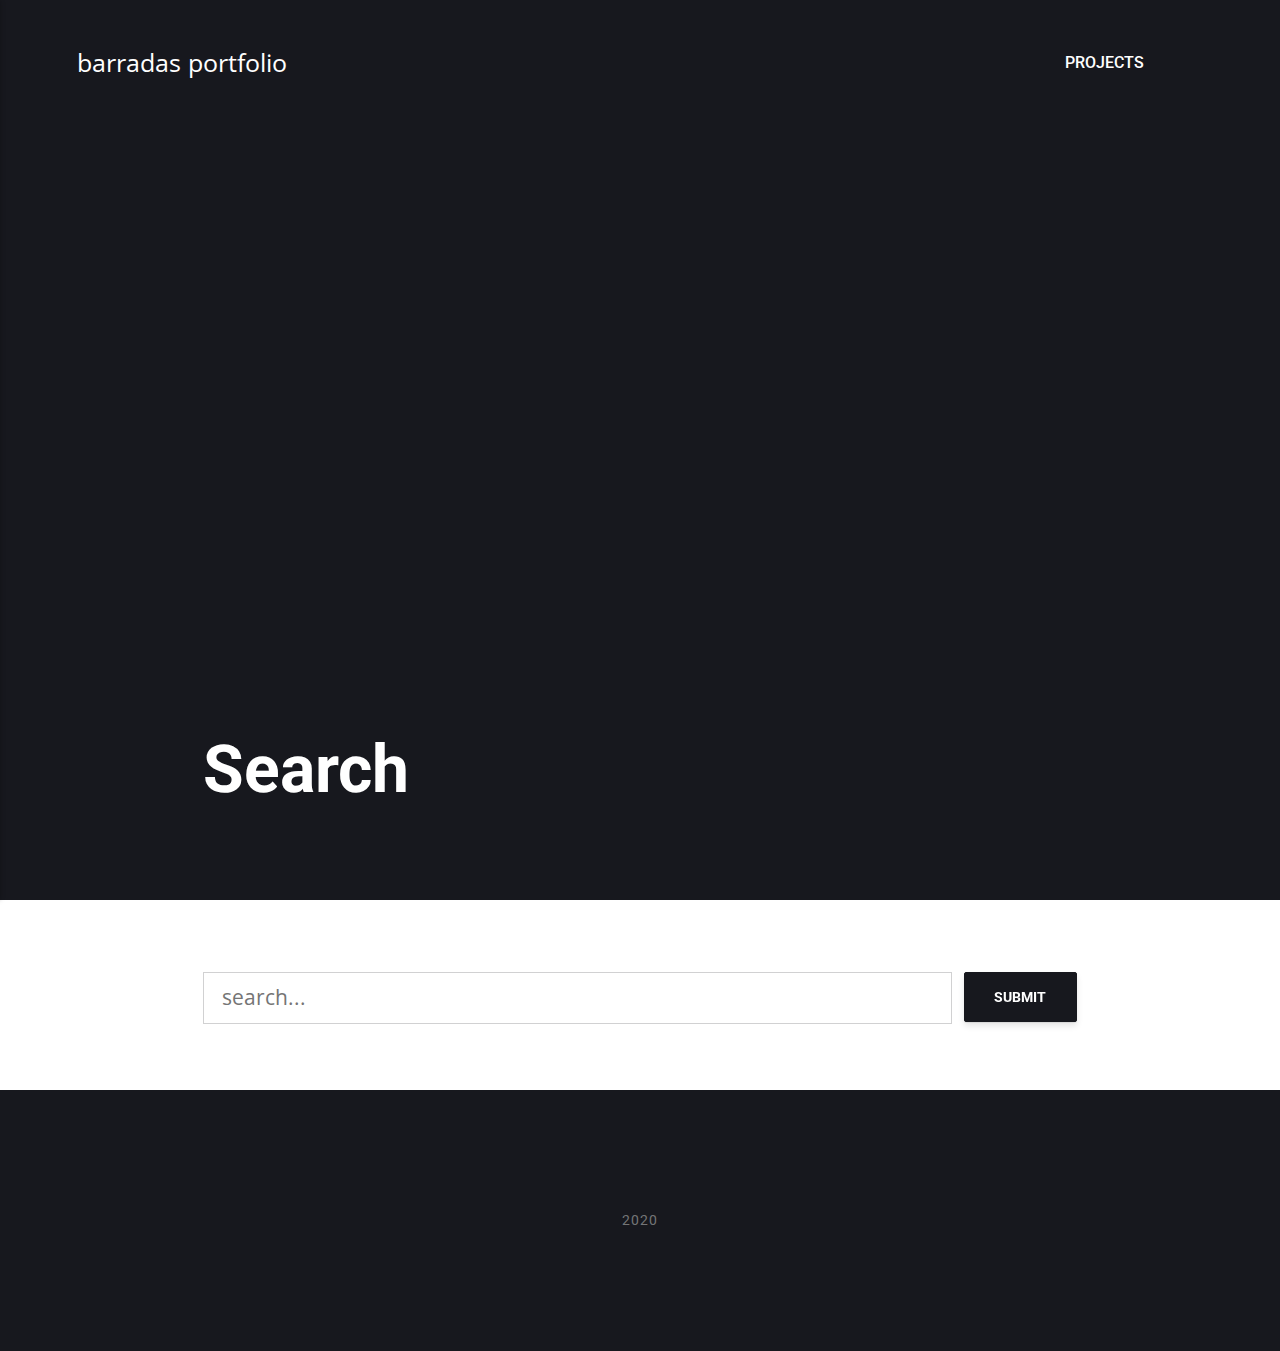
<file: search.html>
<!DOCTYPE html><html lang="en"><head><meta charset="utf-8"><meta http-equiv="X-UA-Compatible" content="IE=edge"><meta name="viewport" content="width=device-width,initial-scale=1"><title>Search - barradas portfolio</title><meta name="robots" content="noindex, follow"><meta name="generator" content="Publii Open-Source CMS for Static Site"><link rel="alternate" type="application/atom+xml" href="https://claudiabarradas.github.io/portfolio/feed.xml"><link rel="alternate" type="application/json" href="https://claudiabarradas.github.io/portfolio/feed.json"><meta property="og:title" content="barradas portfolio"><meta property="og:site_name" content="barradas portfolio"><meta property="og:description" content=""><meta property="og:url" content="https://claudiabarradas.github.io/portfolio/"><meta property="og:type" content="website"><link rel="preconnect" href="https://fonts.gstatic.com/" crossorigin><link href="https://fonts.googleapis.com/css?family=Open+Sans:400,700|Roboto:400,700&amp;subset=latin-ext&amp;display=swap" rel="stylesheet"><style>h1,h2,h3,h4,h5,h6,.btn,[type=button],[type=submit],button,.navbar .navbar__menu li,.navbar_mobile_sidebar .navbar__menu li,.feed__author,.post__tag,.post__share>a span,.post__nav-link>span,.footer{font-family:'Roboto',sans-serif}body,blockquote,.search__input,.author__name,.author__info>p,.post__nav-link{font-family:'Open Sans',sans-serif}</style><link rel="stylesheet" href="https://claudiabarradas.github.io/portfolio/assets/css/style.css?v=36f597f231a37b5c3efd3d6d6e03798f"><script type="application/ld+json">{"@context":"http://schema.org","@type":"Organization","name":"barradas portfolio","url":"https://claudiabarradas.github.io/portfolio/"}</script><script src="https://claudiabarradas.github.io/portfolio/assets/js/ls.parent-fit.min.js?v=f8467455ea5c88e3e51a4f212d2632bd"></script><script async src="https://claudiabarradas.github.io/portfolio/assets/js/lazysizes.min.js?v=6a69d476c93de2b78a72acb259abccea"></script></head><body><div class="site-container"><header class="top" id="js-header"><a class="logo" href="https://claudiabarradas.github.io/portfolio/">barradas portfolio</a><nav class="navbar js-navbar"><button class="navbar__toggle js-toggle" aria-label="Menu" aria-haspopup="true" aria-expanded="false"><span class="navbar__toggle-box"><span class="navbar__toggle-inner">Menu</span></span></button><ul class="navbar__menu"><li class="has-submenu"><a href="https://claudiabarradas.github.io/portfolio/chair.html" title="chairn5" target="_self" aria-haspopup="true">Projects</a><ul class="navbar__submenu level-2" aria-hidden="true"><li><a href="https://claudiabarradas.github.io/portfolio/chair.html" title="chairn5" target="_self">Chair</a></li></ul></li></ul></nav><div class="search"><div class="search__overlay js-search-overlay"><div class="search__overlay-inner"><form action="https://claudiabarradas.github.io/portfolio/search.html" class="search__form"><input class="search__input js-search-input" type="search" name="q" placeholder="search..." autofocus="autofocus"></form><button class="search__close js-search-close" aria-label="Close">Close</button></div></div><button class="search__btn js-search-btn" aria-label="Search"><svg role="presentation" focusable="false"><use xlink:href="https://claudiabarradas.github.io/portfolio/assets/svg/svg-map.svg#search"/></svg></button></div></header><main><article class="post search-page"><div class="hero"><header class="hero__content"><div class="wrapper"><h1>Search</h1></div></header></div><div class="wrapper post__entry"><form action="https://claudiabarradas.github.io/portfolio/search.html" class="search-page__form"><input type="search" name="q" placeholder="search..." class="search-page__input"> <button type="submit">Submit</button></form><script>(function () {
               var cx = '';
               var gcse = document.createElement('script');
               gcse.type  = 'text/javascript';
               gcse.async = true;
               gcse.src   = 'https://cse.google.com/cse.js?cx=' + cx;
               var s = document.getElementsByTagName('script')[0];
               s.parentNode.insertBefore(gcse, s);
            })();</script><gcse:searchresults-only></gcse:searchresults-only></div></article></main><footer class="footer"><div class="footer__copyright">2020</div><button class="footer__bttop js-footer__bttop" aria-label="Back to top"><svg><title>Back to top</title><use xlink:href="https://claudiabarradas.github.io/portfolio/assets/svg/svg-map.svg#toparrow"/></svg></button></footer></div><script>window.publiiThemeMenuConfig = {    
        mobileMenuMode: 'sidebar',
        animationSpeed: 300,
        submenuWidth: 'auto',
        doubleClickTime: 500,
        mobileMenuExpandableSubmenus: true, 
        relatedContainerForOverlayMenuSelector: '.top',
   };</script><script defer="defer" src="https://claudiabarradas.github.io/portfolio/assets/js/scripts.min.js?v=205f40927e4a45297a0b266e50ad78d5"></script><script>var lazyFeaturedImage=function lazyFeaturedImage(){var b=document.querySelectorAll(".hero__image-img");for(var a=0;a<b.length;a++){var c=b[a];c.addEventListener("lazyloaded",function(f){var d=f.target.parentNode;d.classList.add("hero__image--overlay")})}};lazyFeaturedImage();</script></body></html>
</file>
